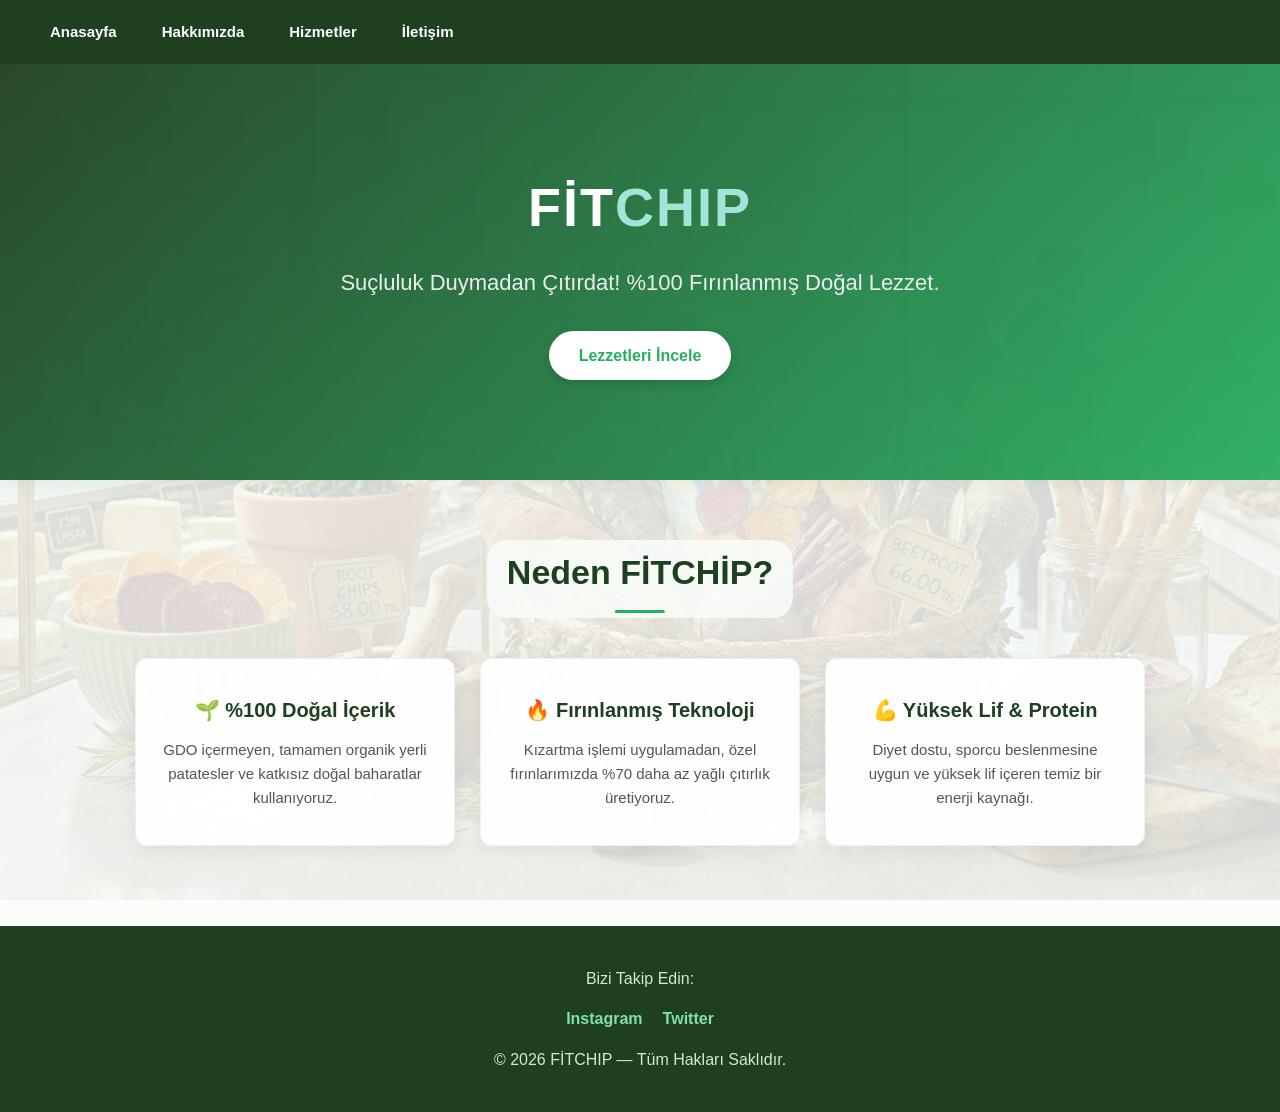
<file: index.html>
<!doctype html>
<html lang="tr">
  <head>
    <meta charset="UTF-8" />
    <meta name="viewport" content="width=device-width, initial-scale=1.0" />
    <title>FİTCHİP - Sağlıklı Çıtır Atıştırmalık</title>
    <link rel="stylesheet" href="style.css" />
  </head>
  <body class="ana-sayfa-bg">
    <nav>
      <a href="index.html">Anasayfa</a>
      <a href="hakkimizda.html">Hakkımızda</a>
      <a href="hizmetler.html">Hizmetler</a>
      <a href="iletisim.html">İletişim</a>
    </nav>

    <div class="hero">
      <h1>FİT<span>CHIP</span></h1>
      <p>Suçluluk Duymadan Çıtırdat! %100 Fırınlanmış Doğal Lezzet.</p>
      <a href="hizmetler.html" class="buton">Lezzetleri İncele</a>
    </div>
    
    <div class="bolum">
      <h2 class="bolum-baslik" style="background-color: rgba(250, 253, 250, 0.85); display: inline-block; padding: 5px 20px; border-radius: 20px; left: 50%; transform: translateX(-50%);">Neden FİTCHİP?</h2>
      <div class="kart-alani">
        <div class="kart">
          <h3>🌱 %100 Doğal İçerik</h3>
          <p>GDO içermeyen, tamamen organik yerli patatesler ve katkısız doğal baharatlar kullanıyoruz.</p>
        </div>
        <div class="kart">
          <h3>🔥 Fırınlanmış Teknoloji</h3>
          <p>Kızartma işlemi uygulamadan, özel fırınlarımızda %70 daha az yağlı çıtırlık üretiyoruz.</p>
        </div>
        <div class="kart">
          <h3>💪 Yüksek Lif & Protein</h3>
          <p>Diyet dostu, sporcu beslenmesine uygun ve yüksek lif içeren temiz bir enerji kaynağı.</p>
        </div>
      </div>
    </div>

    <footer> 
        <p>Bizi Takip Edin:</p> 
        <div class="sosyal"> 
            <a href="https://instagram.com" target="_blank">Instagram</a> 
            <a href="https://twitter.com" target="_blank">Twitter</a> 
        </div>
        <p>© 2026 FİTCHIP — Tüm Hakları Saklıdır.</p> 
    </footer>
  </body>
</html>
</file>
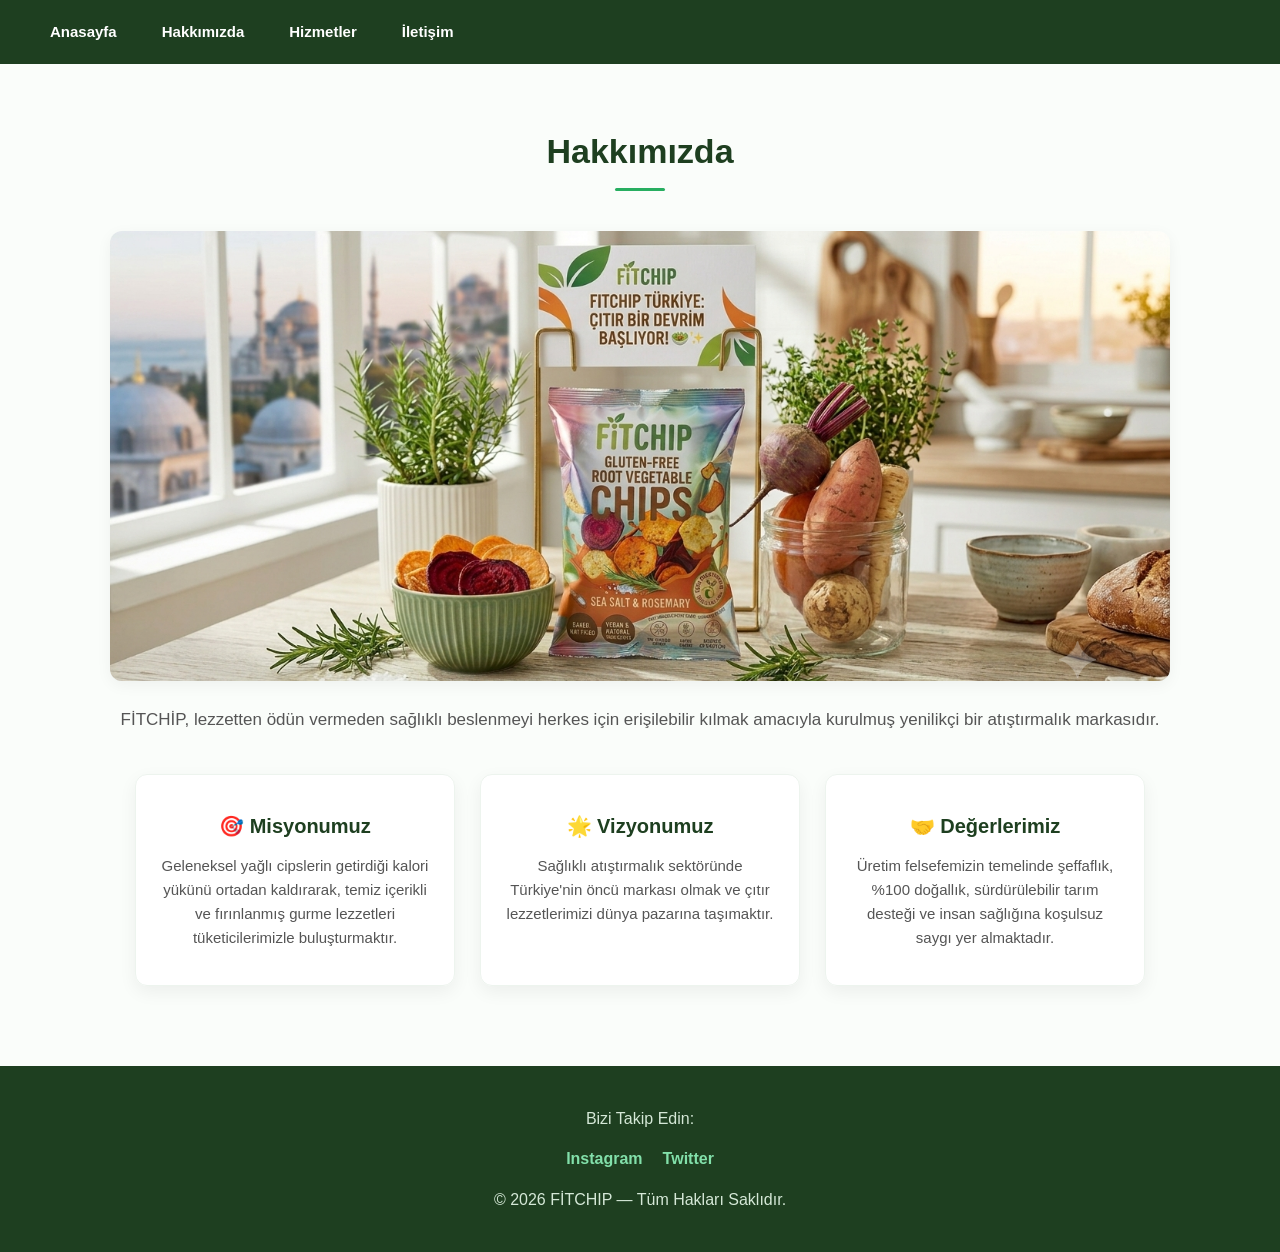
<file: hakkimizda.html>
<!DOCTYPE html>
<html lang="tr">
<head>
    <meta charset="UTF-8">
    <meta name="viewport" content="width=device-width, initial-scale=1.0">
    <title>Hakkımızda - FİTCHİP Hikayesi</title>
    <link rel="stylesheet" href="style.css" />
</head>
<body>
   
    <nav>
      <a href="index.html">Anasayfa</a>
      <a href="hakkimizda.html">Hakkımızda</a>
      <a href="hizmetler.html">Hizmetler</a>
      <a href="iletisim.html">İletişim</a>
    </nav>

   <div class="bolum">
    <h2 class="bolum-baslik">Hakkımızda</h2>
    
    <img src="FİTCHİP.png" alt="Fitchip Sağlıklı Cips Ürün Görseli" class="tam-genislik-resim">
    
    <p style="text-align: center; margin-bottom: 40px; font-size: 17px; color: #555;">FİTCHİP, lezzetten ödün vermeden sağlıklı beslenmeyi herkes için erişilebilir kılmak amacıyla kurulmuş yenilikçi bir atıştırmalık markasıdır.</p>
    
    <div class="kart-alani">
        <div class="kart">
            <h3>🎯 Misyonumuz</h3>
            <p>Geleneksel yağlı cipslerin getirdiği kalori yükünü ortadan kaldırarak, temiz içerikli ve fırınlanmış gurme lezzetleri tüketicilerimizle buluşturmaktır.</p>
        </div>

        <div class="kart">
            <h3>🌟 Vizyonumuz</h3>
            <p>Sağlıklı atıştırmalık sektöründe Türkiye'nin öncü markası olmak ve çıtır lezzetlerimizi dünya pazarına taşımaktır.</p>
        </div>
        
        <div class="kart">
            <h3>🤝 Değerlerimiz</h3>
            <p>Üretim felsefemizin temelinde şeffaflık, %100 doğallık, sürdürülebilir tarım desteği ve insan sağlığına koşulsuz saygı yer almaktadır.</p>
        </div>
    </div>
   </div>

    <footer> 
        <p>Bizi Takip Edin:</p> 
        <div class="sosyal"> 
            <a href="https://instagram.com" target="_blank">Instagram</a> 
            <a href="https://twitter.com" target="_blank">Twitter</a> 
        </div>
        <p>© 2026 FİTCHIP — Tüm Hakları Saklıdır.</p> 
    </footer>
</body>
</html>
</file>
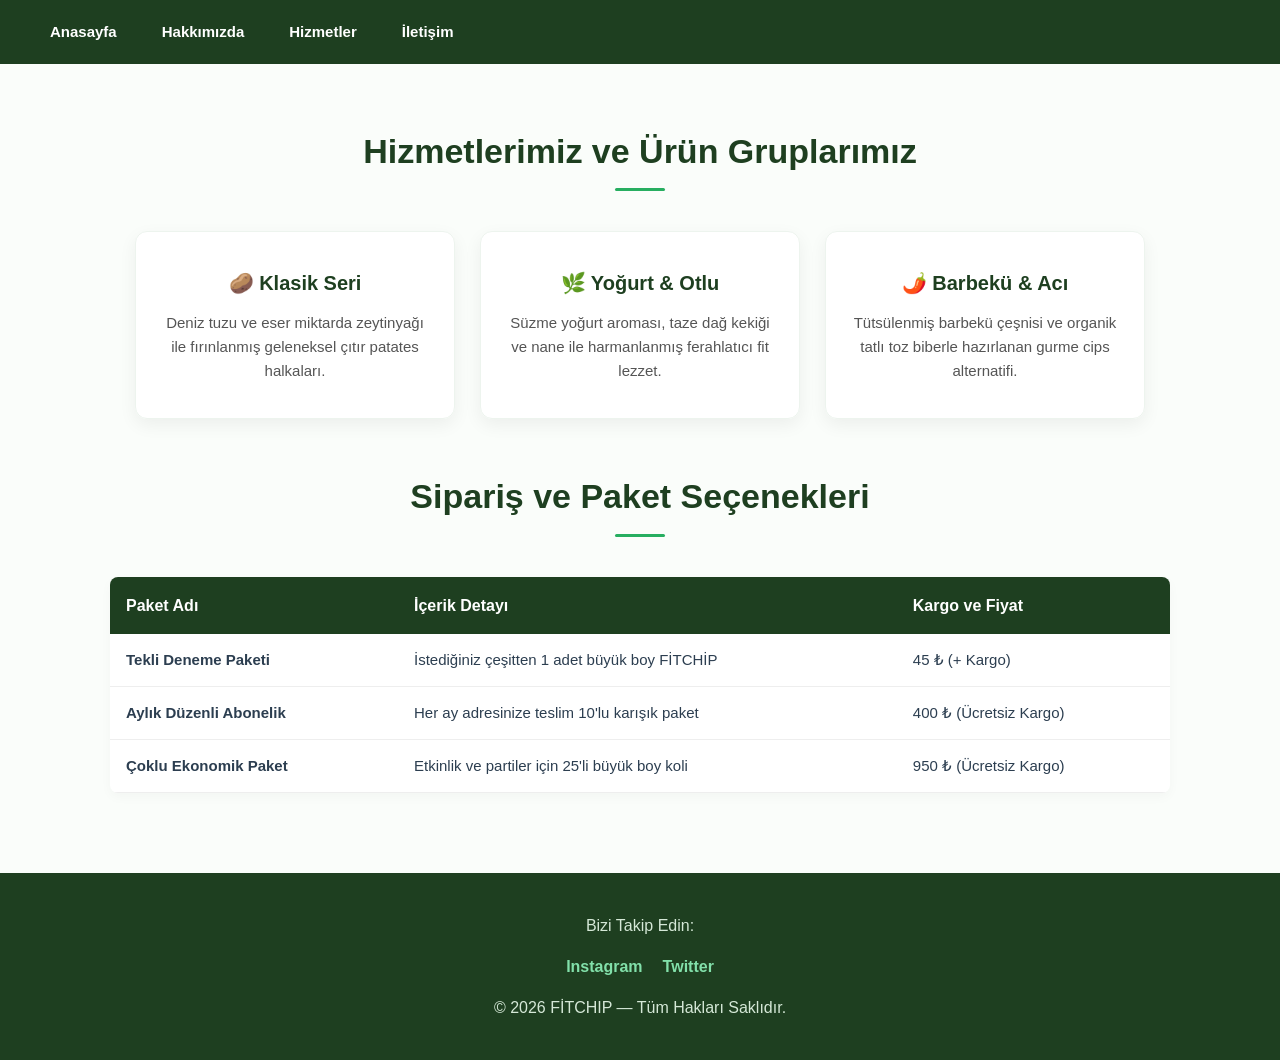
<file: hizmetler.html>
<!DOCTYPE html>
<html lang="tr">
<head>
    <meta charset="UTF-8">
    <meta name="viewport" content="width=device-width, initial-scale=1.0">
    <title>Hizmetler ve Ürünler - FİTCHİP</title>
    <link rel="stylesheet" href="style.css" />
</head>
<body>
    <nav>
      <a href="index.html">Anasayfa</a>
      <a href="hakkimizda.html">Hakkımızda</a>
      <a href="hizmetler.html">Hizmetler</a>
      <a href="iletisim.html">İletişim</a>
    </nav>
    
    <div class="bolum">
        <h2 class="bolum-baslik">Hizmetlerimiz ve Ürün Gruplarımız</h2>
        <div class="kart-alani">
            <div class="kart">
                 <h3>🥔 Klasik Seri</h3>
                 <p>Deniz tuzu ve eser miktarda zeytinyağı ile fırınlanmış geleneksel çıtır patates halkaları.</p>
            </div>
             <div class="kart">
                 <h3>🌿 Yoğurt & Otlu</h3>
                 <p>Süzme yoğurt aroması, taze dağ kekiği ve nane ile harmanlanmış ferahlatıcı fit lezzet.</p>
            </div>
             <div class="kart">
                 <h3>🌶️ Barbekü & Acı</h3>
                 <p>Tütsülenmiş barbekü çeşnisi ve organik tatlı toz biberle hazırlanan gurme cips alternatifi.</p>
            </div>
        </div>
        
        <h2 class="bolum-baslik" style="margin-top: 50px;">Sipariş ve Paket Seçenekleri</h2>
        <table class="fiyat-tablo">
            <tr> 
                <th>Paket Adı</th> 
                <th>İçerik Detayı</th> 
                <th>Kargo ve Fiyat</th>
             </tr>
             <tr> 
                <td><strong>Tekli Deneme Paketi</strong></td>
                <td>İstediğiniz çeşitten 1 adet büyük boy FİTCHİP</td> 
                <td>45 ₺ (+ Kargo)</td> 
            </tr>
            <tr> 
                <td><strong>Aylık Düzenli Abonelik</strong></td> 
                <td>Her ay adresinize teslim 10'lu karışık paket</td> 
                <td>400 ₺ (Ücretsiz Kargo)</td> 
            </tr> 
            <tr> 
                <td><strong>Çoklu Ekonomik Paket</strong></td>
                <td>Etkinlik ve partiler için 25'li büyük boy koli</td> 
                <td>950 ₺ (Ücretsiz Kargo)</td> 
            </tr> 
        </table>
    </div>

    <footer> 
        <p>Bizi Takip Edin:</p> 
        <div class="sosyal"> 
            <a href="https://instagram.com" target="_blank">Instagram</a> 
            <a href="https://twitter.com" target="_blank">Twitter</a> 
        </div>
        <p>© 2026 FİTCHIP — Tüm Hakları Saklıdır.</p> 
    </footer>
</body>
</html>
</file>
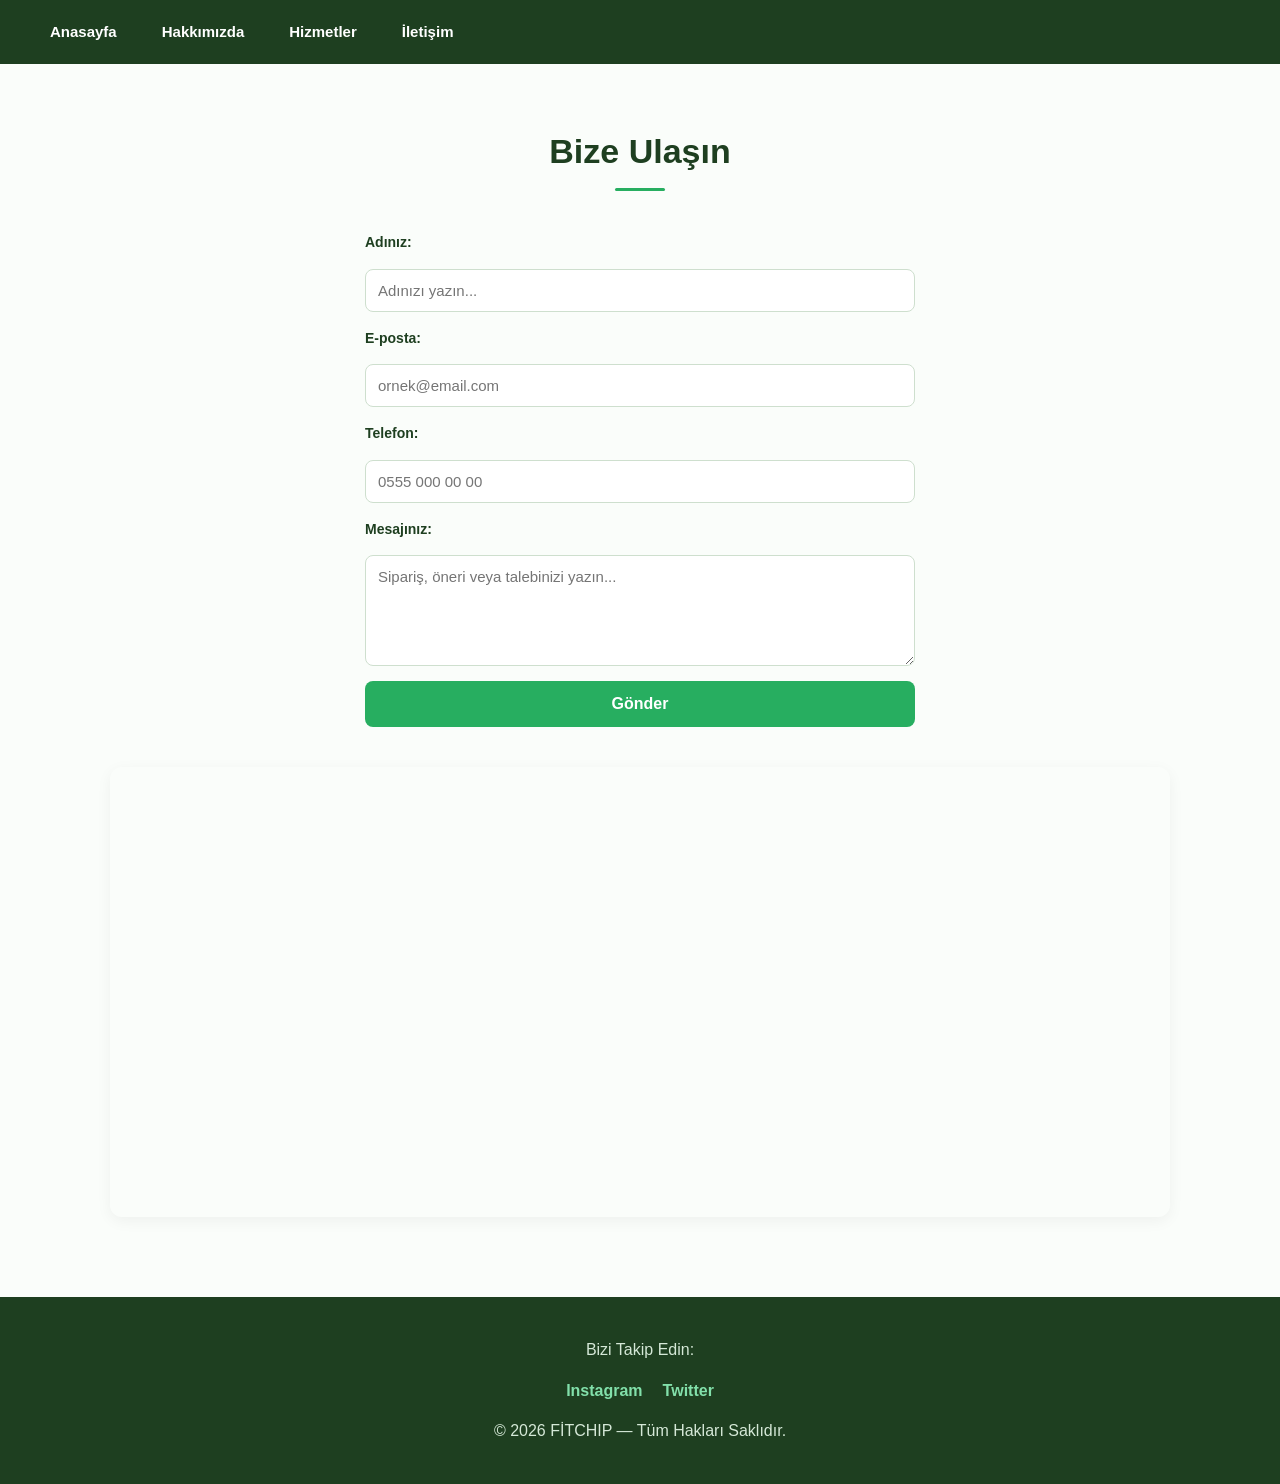
<file: iletisim.html>
<!DOCTYPE html>
<html lang="tr">
<head>
    <meta charset="UTF-8">
    <meta name="viewport" content="width=device-width, initial-scale=1.0">
    <title>İletişim - FİTCHİP</title>
     <link rel="stylesheet" href="style.css" />
</head>
<body>
     <nav>
      <a href="index.html">Anasayfa</a>
      <a href="hakkimizda.html">Hakkımızda</a>
      <a href="hizmetler.html">Hizmetler</a>
      <a href="iletisim.html">İletişim</a>
    </nav>

    <div class="bolum">
        <h2 class="bolum-baslik">Bize Ulaşın</h2> 

        <form class="iletisim-form" onsubmit="event.preventDefault();">
            <label>Adınız:</label> 
            <input type="text" placeholder="Adınızı yazın..." required> 

            <label>E-posta:</label> 
            <input type="email" placeholder="ornek@email.com" required>

            <label>Telefon:</label>
            <input type="tel" placeholder="0555 000 00 00" required> 
     
            <label>Mesajınız:</label>
            <textarea rows="5" placeholder="Sipariş, öneri veya talebinizi yazın..." required></textarea>
      
            <button type="submit">Gönder</button>
        </form>

        <iframe src="https://www.google.com/maps/embed?pb=!1m18!1m12!1m3!1d3011.660144405367!2d28.711815176558197!3d40.98894982051614!2m3!1f0!2f0!3f0!3m2!1i1024!2i768!4f13.1!3m3!1m2!1s0x14caa16104bc12df%3A0x633fe6a506ca7f4!2zxLBzdGFuYnVsIEdlbGnFn2ltIMOcbmN2ZXJzaXRlc2k!5e0!3m2!1str!2str!4v1717900000000!5m2!1str!2str" width="100%" height="450" style="border:0;" allowfullscreen="" loading="lazy" referrerpolicy="no-referrer-when-downgrade"></iframe>
    </div>

    <footer> 
        <p>Bizi Takip Edin:</p> 
        <div class="sosyal"> 
            <a href="https://instagram.com" target="_blank">Instagram</a> 
            <a href="https://twitter.com" target="_blank">Twitter</a> 
        </div>
        <p>© 2026 FİTCHIP — Tüm Hakları Saklıdır.</p> 
    </footer>
</body>
</html>
</file>
<file: style.css>
/* ==========================================
   1. GENEL AYARLAR VE KUTU MODELİ (Box Model)
   ========================================== */
* {
  margin: 0;
  padding: 0;
  box-sizing: border-box;
}

body {
  font-family: 'Segoe UI', Arial, sans-serif;
  background-color: #fafdfa;
  color: #2c3e50;
  line-height: 1.6;
}

/* Ana Sayfaya Özel Soyut Arka Plan Resmi Ayarı */
.ana-sayfa-bg {
  background-image: linear-gradient(rgba(250, 253, 250, 0.85), rgba(250, 253, 250, 0.85)), url('FİTCHİP2.png');
  background-size: cover;
  background-position: center;
  background-repeat: no-repeat;
  background-attachment: fixed;
}

/* ==========================================
   2. NAVİGASYON SİSTEMİ
   ========================================== */
nav {
  background-color: #1e3f20; 
  padding: 15px 40px;
  display: flex;
  gap: 25px; 
  position: sticky; 
  top: 0;
  z-index: 100;
}

nav a {
  color: #ffffff;
  text-decoration: none; 
  font-weight: 600;
  font-size: 15px;
  padding: 5px 10px;
  border-radius: 5px;
  transition: background-color 0.3s, color 0.3s;
}

nav a:hover {
  background-color: #27ae60;
  color: #ffffff;
}

/* ==========================================
   3. KAHRAMAN (HERO) ALANI
   ========================================== */
.hero {
  background: linear-gradient(135deg, rgba(30, 63, 32, 0.95), rgba(39, 174, 96, 0.95));
  color: white;
  text-align: center;
  padding: 100px 20px;
  box-shadow: 0 4px 15px rgba(0,0,0,0.05);
}

.hero h1 {
  font-size: 54px;
  margin-bottom: 15px;
  letter-spacing: 2px;
  font-weight: bold;
}

.hero h1 span {
  color: #a3e4d7;
}

.hero p {
  font-size: 22px;
  margin-bottom: 30px;
  color: #eaeded;
}

.buton {
  display: inline-block;
  background-color: #ffffff;
  color: #27ae60;
  text-decoration: none;
  font-weight: 700;
  padding: 12px 30px;
  border-radius: 25px;
  box-shadow: 0 4px 10px rgba(0,0,0,0.15);
  transition: all 0.3s ease;
}

.buton:hover {
  background-color: #27ae60;
  color: #ffffff;
  transform: translateY(-3px);
}

/* ==========================================
   4. BÖLÜM VE İÇERİK YAPILARI
   ========================================== */
.bolum { 
  max-width: 1100px;
  margin: 60px auto; 
  padding: 0 20px; 
}
   
.bolum-baslik {
  text-align: center; 
  font-size: 34px; 
  color: #1e3f20; 
  margin-bottom: 40px;
  position: relative;
}

.bolum-baslik::after {
  content: '';
  display: block;
  width: 50px;
  height: 3px;
  background-color: #27ae60;
  margin: 10px auto 0 auto;
  border-radius: 2px;
}
     
/* ==========================================
   5. BİLEŞENLER VE KARTLAR
   ========================================== */
.kart-alani { 
  display: flex;
  gap: 25px; 
  justify-content: center;
  flex-wrap: wrap; 
} 
        
.kart { 
  background-color: rgba(255, 255, 255, 0.95); 
  border-radius: 12px;
  padding: 35px 25px; 
  width: 320px; 
  text-align: center; 
  box-shadow: 0 6px 18px rgba(0,0,0,0.06); 
  border: 1px solid #edf4ee;
  transition: transform 0.3s, box-shadow 0.3s; 
} 
            
.kart:hover {
  transform: translateY(-8px); 
  box-shadow: 0 12px 25px rgba(39, 174, 96, 0.2);
} 

.kart h3 { 
  font-size: 20px; 
  margin-bottom: 12px; 
  color: #1e3f20; 
}

.kart p {
  font-size: 15px;
  color: #555555;
}

/* ==========================================
   6. GÖRSEL VE MULTİMEDYA KONTROLLERİ
   ========================================== */
.tam-genislik-resim {
  width: 100%; 
  max-height: 450px; 
  object-fit: cover; 
  border-radius: 12px; 
  margin-bottom: 25px; 
  display: block; 
  box-shadow: 0 4px 15px rgba(0,0,0,0.05);
} 

iframe {
  border-radius: 12px;
  border: none; 
  display: block;
  margin-top: 30px;
  box-shadow: 0 4px 15px rgba(0,0,0,0.05);
}

/* ==========================================
   7. TABLO TASARIMI
   ========================================== */
.fiyat-tablo {
  width: 100%;
  border-collapse: collapse;
  margin-top: 20px; 
  background-color: #ffffff;
  border-radius: 8px;
  overflow: hidden;
  box-shadow: 0 4px 12px rgba(0,0,0,0.03);
} 
                          
.fiyat-tablo th {
  background-color: #1e3f20; 
  color: white; 
  padding: 16px; 
  text-align: left; 
  font-size: 16px;
} 
                             
.fiyat-tablo td { 
  padding: 14px 16px; 
  border-bottom: 1px solid #eee; 
  font-size: 15px;
}
                            
.fiyat-tablo tr:hover { 
  background-color: #f4faf5; 
}

/* ==========================================
   8. ETKİLEŞİMLİ FORM TASARIMI
   ========================================== */
.iletisim-form {
  max-width: 550px; 
  margin: 0 auto 40px auto;
  display: flex; 
  flex-direction: column; 
  gap: 15px; 
} 
                                
.iletisim-form label { 
  font-weight: 600;
  color: #1e3f20;
  font-size: 14px;
} 
                                   
.iletisim-form input, 
.iletisim-form textarea { 
  padding: 12px; 
  border: 1px solid #cedfce; 
  border-radius: 8px; 
  font-size: 15px; 
  font-family: inherit; 
  width: 100%; 
  background-color: #ffffff;
  transition: border-color 0.3s, box-shadow 0.3s;
} 
                                     
.iletisim-form input:focus,
.iletisim-form textarea:focus { 
  outline: none; 
  border-color: #27ae60; 
  box-shadow: 0 0 8px rgba(39, 174, 96, 0.2);
} 
                                         
.iletisim-form button { 
  background-color: #27ae60; 
  color: white;
  padding: 14px;
  border: none; 
  border-radius: 8px; 
  font-size: 16px; 
  font-weight: 600; 
  cursor: pointer; 
  transition: background-color 0.3s, transform 0.2s; 
} 
                                          
.iletisim-form button:hover {
  background-color: #1e3f20; 
  transform: translateY(-2px);
}

/* ==========================================
   9. ALT BİLGİ (FOOTER)
   ========================================== */
footer { 
  background-color: #1e3f20; 
  color: #d5e8d7; 
  text-align: center; 
  padding: 40px 20px; 
  margin-top: 80px; 
} 
              
.sosyal { 
  display: flex; 
  justify-content: center; 
  gap: 20px; 
  margin: 15px 0;
} 
               
footer a { 
  color: #82e0aa;
  text-decoration: none;
  font-weight: 600; 
  transition: color 0.3s;
} 
                  
footer a:hover { 
  color: white;
}

@media (max-width: 768px) {
  nav {
    flex-direction: column;
    align-items: center;
    gap: 10px;
  }
  .hero h1 {
    font-size: 38px;
  }
  .hero p {
    font-size: 18px;
  }
}
</file>
